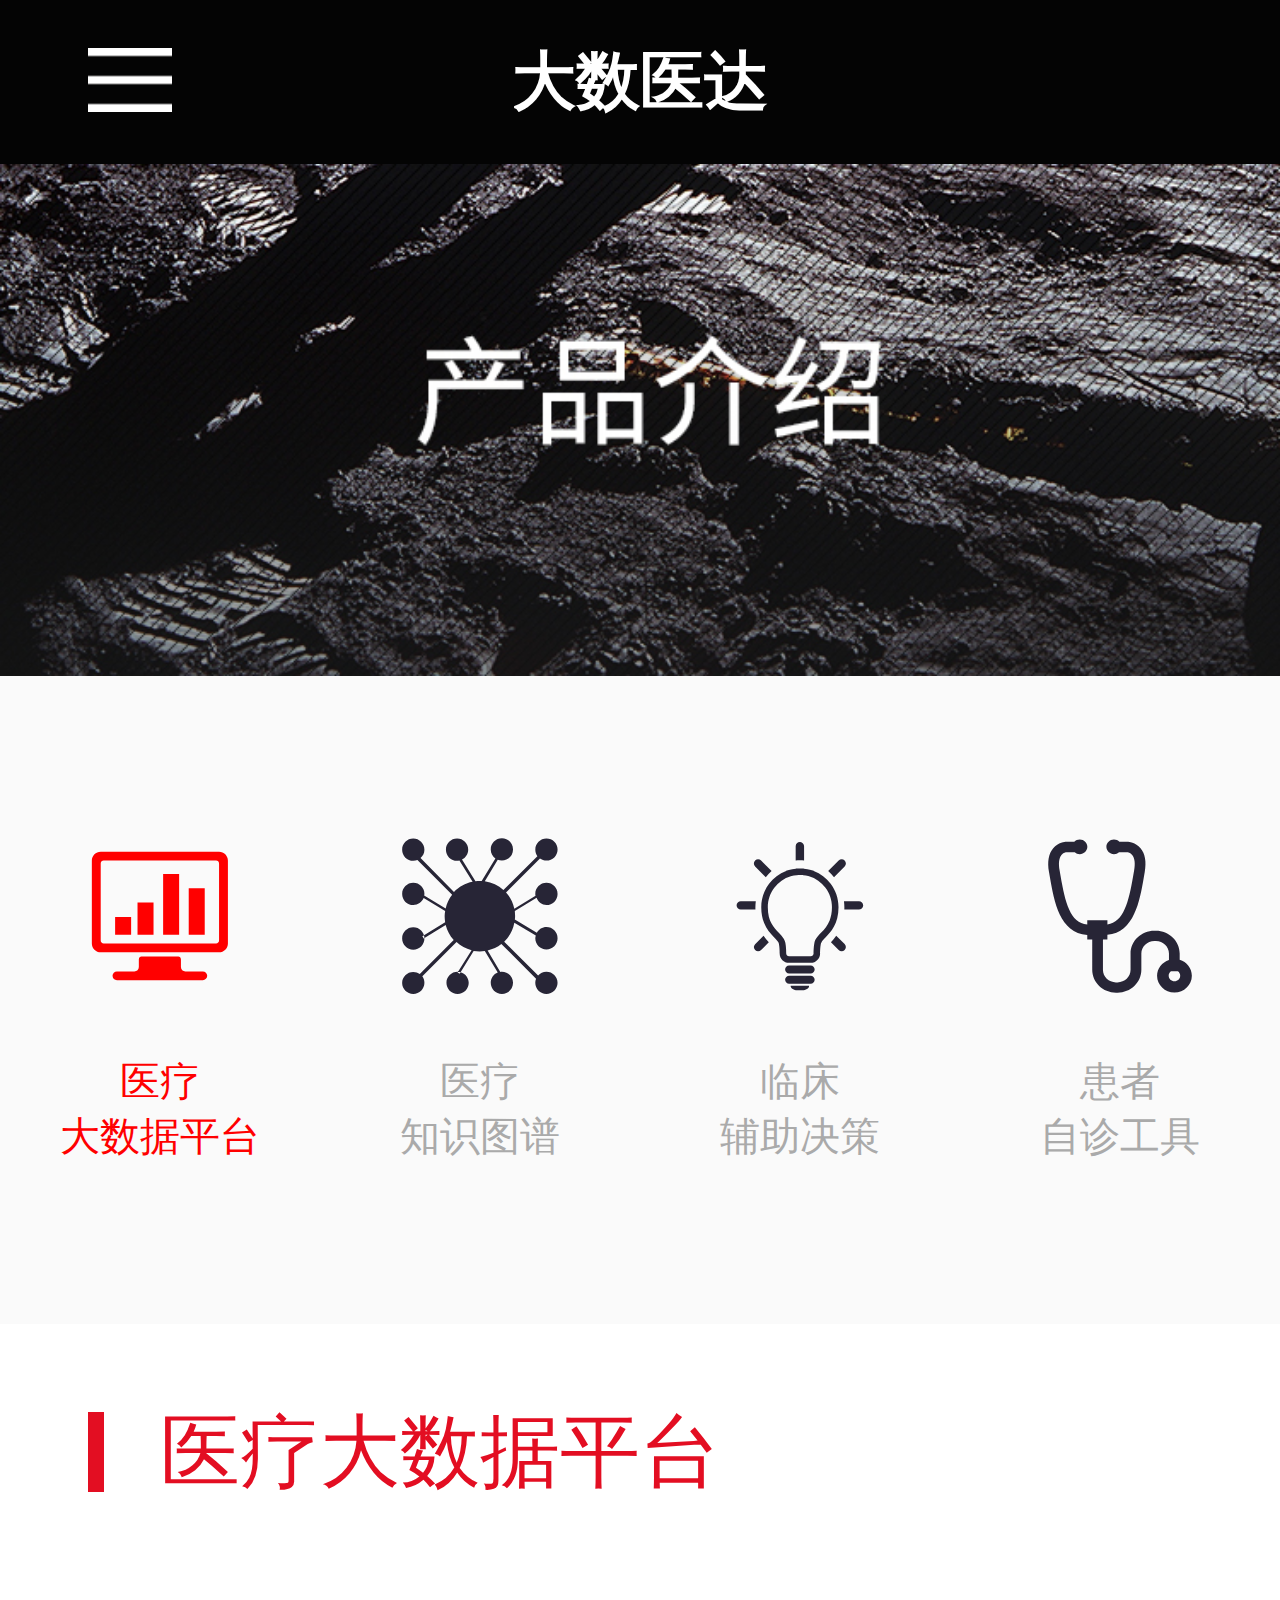
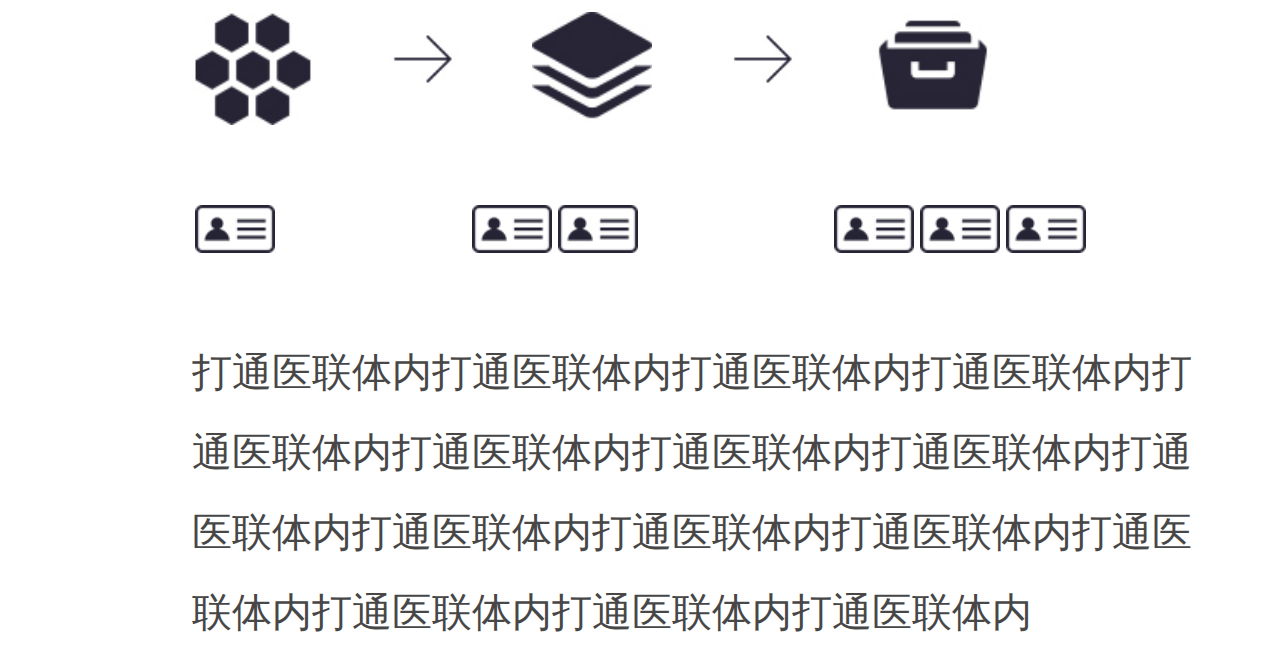
<file: pro_intro.html>
<!DOCTYPE html>
<html lang="en">
<head>
	<meta charset="UTF-8">
    <meta name="viewport" content="width=device-width user-scalable=0" >
	<title>Document</title>
	<link rel="stylesheet" type="text/css" href="css/base.css">
	<link rel="stylesheet" type="text/css" href="css/pro_intro.css">
</head>
<body>
	<header class="header">
		<div class="nav"></div>
		<h1>大数医达</h1>
	</header>
	<div id="pro_intro">
		<img src="img/pro_header.png" alt="">
	</div>
	<div class="box">
		<ul id="select">
			<li class="active">
			    <a href="javascript:;">
			        <svg  class="intr-svg" viewBox="0 0 595.3 841.9">
			            <style type="text/css">
			                .st0{fill-rule:evenodd;clip-rule:evenodd;fill:#272536;}
			            </style>
			            <g>
			                <path class="st0" d="M407.7,650.2c0-8.6-6.2-15.6-13.8-15.6H200.1c-7.6,0-13.8,7-13.8,15.6v38.9c0,12.9-10.5,23.3-23.3,23.3H71.2
				                                c-12.9,0-23.3,10.5-23.3,23.3v0c0,12.9,10.5,23.3,23.3,23.3h451.6c12.9,0,23.3-10.5,23.3-23.3v0c0-12.9-10.5-23.3-23.3-23.3h-91.7
				                                c-12.9,0-23.3-10.5-23.3-23.3V650.2L407.7,650.2L407.7,650.2 M608.3,82.9H-14.3c-25.8,0-46.7,20.9-46.7,46.7v435.8
				                                c0,25.8,20.9,46.7,46.7,46.7h622.6c25.8,0,46.7-20.9,46.7-46.7V129.6C655,103.8,634.1,82.9,608.3,82.9L608.3,82.9L608.3,82.9
				                                 M608.3,549.8c0,8.6-7,15.6-15.6,15.6H1.3c-8.6,0-15.6-7-15.6-15.6V145.1c0-8.6,7-15.6,15.6-15.6h591.5c8.6,0,15.6,7,15.6,15.6
				                                V549.8L608.3,549.8L608.3,549.8 M448.8,520h84.2V274.8h-84.2V520L448.8,520L448.8,520 M314.1,520h84.2V199.4h-84.2V520L314.1,520
				                                L314.1,520 M61.5,520h84.2v-94.3H61.5V520L61.5,520L61.5,520 M179.4,520h84.2V350.3h-84.2V520L179.4,520L179.4,520 M179.4,520
				                                L179.4,520z"></path>
			            </g>
			        </svg>
			        <p>医疗<br>大数据平台</p>
			    </a>
			</li>
			<li>
				<a href="javascript:;"class="">
	        		<svg version="1.1" class="intr-svg" x="0px" y="0px" viewBox="0 0 595.3 841.9" style="enable-background:new 0 0 595.3 841.9;" xml:space="preserve">
		                <style type="text/css">
		                    .st0{fill:#272536;}
		                </style>
		                <g>
		                    <path class="st0" d="M179.7,713.9c-32.7,0-58.6,25.9-58.6,58.6c0,32.7,25.9,58.6,58.6,58.6s58.6-25.9,58.6-58.6
		                        C238.3,741.1,212.4,713.9,179.7,713.9L179.7,713.9z M647.2,363.6c32.7,0,58.6-25.9,58.6-58.6s-25.9-58.6-58.6-58.6
		                        c-32.7,0-58.6,25.9-58.6,58.6c0,4.1,0,6.8,1.4,9.5l-111.8,68.2c-6.8-32.7-21.8-61.3-43.6-85.9l178.6-178.6
		                        c9.5,6.8,21.8,10.9,34.1,10.9c32.7,0,58.6-25.9,58.6-58.6c0-31.4-25.9-57.2-58.6-57.2c-32.7,0-58.6,25.9-58.6,58.6
		                        c0,12.3,4.1,24.5,10.9,34.1L421,284.5c-27.3-24.5-60-40.9-98.1-46.3L391,125c6.8,2.7,13.6,4.1,21.8,4.1c32.7,0,58.6-25.9,58.6-58.6
		                        s-25.9-58.6-58.6-58.6s-58.6,25.9-58.6,58.6c0,19.1,9.5,36.8,24.5,47.7l-72.2,118.6c-4.1,0-6.8,0-10.9,0c-6.8,0-13.6,0-21.8,1.4
		                        l-70.9-114.5c19.1-9.5,32.7-30,32.7-51.8c0-32.7-25.9-58.6-58.6-58.6s-58.6,25.9-58.6,58.6s25.9,58.6,58.6,58.6
		                        c4.1,0,8.2,0,12.3-1.4l69.5,111.8c-38.2,6.8-72.2,27.3-98.1,53.2L-15.2,115.5C-3,104.6,5.2,89.6,5.2,71.9
		                        c0-32.7-27.3-58.6-58.6-58.6c-32.7,0-58.6,25.9-58.6,58.6s25.9,58.6,58.6,58.6c8.2,0,15-1.4,21.8-4.1L151.1,309
		                        c-16.4,20.4-28.6,45-34.1,72.2L3.9,313.1l0,0c0-2.7,1.4-5.5,1.4-8.2c0-32.7-25.9-58.6-58.6-58.6s-58.6,25.9-58.6,58.6
		                        s25.9,58.6,58.6,58.6c24.5,0,45-15,54.5-36.8l113.1,68.2c-1.4,9.5-2.7,17.7-2.7,27.3c0,10.9,1.4,21.8,2.7,31.4L-5.5,527.1l6.8,12.3
		                        L117,468.5c8.2,30,21.8,55.9,42.3,79.1L-19.3,726.1c-9.5-6.8-21.8-10.9-34.1-10.9c-32.7,0-58.6,25.9-58.6,58.6
		                        c0,31.4,25.9,57.2,58.6,57.2s58.6-25.9,58.6-58.6c0-12.3-4.1-24.5-10.9-34.1l179.9-179.9c21.8,20.4,49.1,34.1,79.1,42.3
		                        l-73.6,117.9l10.9,6.8l73.6-120.6c10.9,1.4,20.4,2.7,31.4,2.7c9.5,0,19.1-1.4,27.3-2.7L391,718c-21.8,8.2-36.8,30-36.8,54.5
		                        c0,32.7,25.9,58.6,58.6,58.6s58.6-25.9,58.6-58.6c0-32.7-25.9-58.6-58.6-58.6c-2.7,0-5.5,0-8.2,1.4l0,0l-66.8-113.1
		                        c27.3-6.8,51.8-17.7,72.2-34.1l182.6,182.7c-2.7,6.8-4.1,15-4.1,21.8c0,32.7,25.9,58.6,58.6,58.6c32.7,0,58.6-25.9,58.6-58.6
		                        c0-32.7-25.9-58.6-58.6-58.6c-17.7,0-32.7,8.2-43.6,20.4L425,555.8c27.3-25.9,46.3-60,53.2-99.5L591.3,523c-1.4,5.5-2.7,9.5-2.7,15
		                        c0,32.7,25.9,58.6,58.6,58.6c32.7,0,58.6-25.9,58.6-58.6c0-32.7-25.9-58.6-58.6-58.6c-21.8,0-40.9,12.3-50.4,30l-115.9-69.5
		                        c1.4-6.8,1.4-13.6,1.4-20.4c0-8.2-1.4-16.4-1.4-24.5l114.5-69.5C603.6,348.6,624.1,363.6,647.2,363.6L647.2,363.6z M-53.4,598
		                        c32.7,0,58.6-25.9,58.6-58.6c0-32.7-25.9-58.6-58.6-58.6s-58.6,25.9-58.6,58.6C-112,570.7-86.1,598-53.4,598L-53.4,598z"></path>
		                </g>
		            </svg>
			        <p>医疗<br>知识图谱</p>
			    </a>
		    </li>
			<li>
			    <a href="javascript:;" class="">
			        <svg version="1.1" class="intr-svg" viewBox="0 0 595.3 841.9">
			            <style type="text/css">
			                .st0{fill-rule:evenodd;clip-rule:evenodd;fill:#272536;}
			            </style>
			            <g>
			                <path class="st0" d="M117.6,216.9c9.2-11.7,19.4-22.5,30.5-32.2c0,0,0,0,0,0l-55.2-55.2c-8.7-8.7-22.7-8.7-31.4,0
				                            c-8.7,8.7-8.7,22.7,0,31.4L117.6,216.9L117.6,216.9L117.6,216.9z M297,128.1c0.2,0,0.4,0,0.6,0c7.3,0,14.5,0.5,21.5,1.2
				                            c0,0,0,0,0,0V54.6C319.2,43,310.6,33,299,32c-13.2-1.1-24.1,9.2-24.1,22.1v75.1c0,0,0,0,0,0c7.1-0.7,14.3-1.2,21.5-1.2
				                            C296.6,128.1,296.8,128.1,297,128.1L297,128.1L297,128.1z M476.6,216.8l56-56c8.7-8.7,8.7-22.7,0-31.4c-8.6-8.7-22.7-8.7-31.4,0
				                            l-55.2,55.2c0,0,0,0,0,0C457.1,194.4,467.3,205.2,476.6,216.8L476.6,216.8L476.6,216.8z M63,374.3c0-10.7,0.9-21.2,2.1-31.6
				                            c0,0,0,0,0,0h-78.9c-12.2,0-22.2,9.9-22.2,22.2c0,12.3,9.9,22.2,22.2,22.2h77.1c0,0,0,0,0,0C63.1,382.9,63,378.6,63,374.3L63,374.3
				                            L63,374.3z M607.9,342.7H529c0,0,0,0,0,0c1.3,10.4,2.1,20.8,2.1,31.6c0,4.3-0.1,8.6-0.2,12.8c0,0,0,0,0,0h76.5
				                            c11.6,0,21.6-8.7,22.6-20.2C631.1,353.8,620.8,342.7,607.9,342.7L607.9,342.7L607.9,342.7z M488.2,524.7c-9,13.2-18.6,24.7-27.7,35
				                            c0,0,0,0,0,0l40.6,40.6c8.7,8.7,22.8,8.7,31.4,0c8.7-8.7,8.7-22.7,0-31.4L488.2,524.7L488.2,524.7L488.2,524.7z M61.5,569
				                            c-8.7,8.7-8.7,22.7,0,31.4c8.7,8.7,22.8,8.7,31.4,0l40.6-40.7c0,0,0,0,0,0c-9.2-10.3-18.7-21.7-27.7-34.9c0,0,0,0,0,0L61.5,569
				                            L61.5,569L61.5,569z M500.3,374.3c0-46-15.3-88.6-41.2-122.7c-22.7-30-53.4-53.4-89.1-67.2l0.2-1l-15.2-4.5
				                            c-11.8-3.4-24-5.8-36.5-7.1l-1.8-0.2h-0.1l-0.1,0c-6.1-0.6-12.4-1-19.1-1h-1c-6.6,0-13,0.4-19.1,1l-0.1,0l-1.8,0.2
				                            c-12.4,1.3-24.6,3.7-36.4,7.1l-14.7,4.3l0.2,1c-35.8,13.8-66.8,37.3-89.6,67.4c-25.8,34.1-41.1,76.7-41.1,122.7
				                            c0,33,5.7,60.2,14.6,82.6c13.3,33.7,33.7,56.4,50,73.7c8.2,8.6,15.4,16,20.3,22.2c5,6.3,7.4,11.2,8.1,15.1
				                            c3.6,18.9,3.9,42.6,3.9,48.7v1.7c0,27.3,22.1,49.3,49.3,49.3h114c27.3,0,49.3-22.1,49.3-49.3v-1.7c0-6,0.4-29.8,3.9-48.7
				                            c0.5-2.6,1.6-5.6,3.9-9.3c3.9-6.4,11.3-14.3,20.4-23.9c13.7-14.4,31.1-32.5,44.9-58.2C490.4,450.9,500.3,417.6,500.3,374.3
				                            L500.3,374.3L500.3,374.3z M453.7,444.3c-10.9,27.5-27.2,46.1-43,62.7c-7.9,8.3-15.6,16.1-22.3,24.6c-6.6,8.5-12.6,18.1-14.9,30
				                            c-4.3,23.2-4.5,48-4.5,55.1v1.6c0,8.2-6.7,14.9-14.9,14.9H240c-4.2,0-7.8-1.6-10.6-4.4c-2.7-2.7-4.3-6.3-4.3-10.5
				                            c0-0.2,0-0.8,0-1.7c0-7.2-0.2-31.9-4.5-55c-1.5-7.8-4.7-14.9-8.5-21.1c-6.9-10.9-15.6-19.9-24.7-29.5
				                            c-13.7-14.3-28.2-29.7-39.5-50.7c-11.3-21-19.6-47.8-19.6-86c0-38.4,12.7-73.6,34.2-101.9c21.5-28.4,51.7-49.8,86.5-60.2l4.3-1.3
				                            c8.4-2.2,17.1-3.9,25.9-4.8h0.1l1.6-0.2c5.2-0.5,10.3-0.8,15.3-0.9l0.9,0.1l0.9-0.1c5,0,10.1,0.3,15.3,0.8h-0.1l1.7,0.2h0
				                            c8.9,0.9,17.5,2.6,25.9,4.8l4.4,1.3c34.9,10.4,65.1,31.8,86.5,60.2c21.4,28.4,34.1,63.6,34.1,101.9
				                            C465.8,403.4,460.9,425.9,453.7,444.3L453.7,444.3L453.7,444.3z M318.4,171.8L318.4,171.8L318.4,171.8L318.4,171.8z M275.6,171.8
				                            L275.6,171.8C275.6,171.8,275.6,171.8,275.6,171.8L275.6,171.8L275.6,171.8z M353.6,681.2H240.5c-11.7,0-21.2,9.5-21.2,21.2
				                            c0,11.7,9.5,21.2,21.2,21.2h113.1c11.7,0,21.2-9.5,21.2-21.2C374.8,690.6,365.3,681.2,353.6,681.2L353.6,681.2z M353.6,734.7H241
				                            c-11.9,0-22,9.8-21.7,21.7c0.3,11.5,9.7,20.7,21.2,20.7h113.1c11.7,0,21.2-9.5,21.2-21.2C374.8,744.2,365.3,734.7,353.6,734.7
				                            L353.6,734.7z M306.9,788.6h-58.2c0,0,0,0,0,0c0,0.6-0.1,1.2-0.1,1.9c0,11.7,18,21.2,34.6,21.2h27.6c16.7,0,34.6-9.5,34.6-21.2
				                            c0-0.7-0.1-1.3-0.1-1.9c0,0,0,0,0,0H306.9L306.9,788.6L306.9,788.6z"></path>
			            </g>
			        </svg>
		        	<p>临床<br>辅助决策</p>
			    </a>
			</li>
			<li>
			    <a href="javascript:;" class="">
			        <svg class="intr-svg" viewBox="0 0 595.3 841.9">
			            <style type="text/css">
			                .st0{fill-rule:evenodd;clip-rule:evenodd;fill:#272536;}
			            </style>
			            <g>
			                <path class="st0" d="M611.7,651.5v-32.6c0-66.4-56.2-120.5-125.2-120.5h-8.1c-69,0-125.2,54.1-125.2,120.5v85.5
				                            c0,36.4-30.8,66.1-68.6,66.1h-8.1c-37.8,0-68.6-29.6-68.6-66.1V544.3h23.4V520c141.1-12.6,170.1-178.6,191.3-300.6
				                            c1.7-9.6,3.3-19,5-28.2c9.9-54.9,2.6-97.4-21.9-126.3c-26.9-31.8-63.4-33.9-67.5-34l-43.6,0c-7.2-7.3-17.4-12-28.8-12
				                            c-22,0-39.8,17.1-39.8,38.3c0,21.1,17.8,38.3,39.8,38.3c10.4,0,19.7-3.9,26.8-10.1h43.9c1.6,0.2,15.2,2,25.3,14
				                            c13.5,15.9,16.9,44.5,10.1,82.6c-1.7,9.3-3.3,18.8-5,28.5c-23.8,136.7-49.2,242.8-135.5,254.8v-22h-106v22.6
				                            C35.2,457.1,9.2,349.6-15,210.4c-1.7-9.7-3.4-19.3-5-28.5c-6.8-37.6-3.5-65.9,9.5-82c10.3-12.7,24.4-14.5,25.9-14.6h43.9
				                            c7.1,6.2,16.4,10.1,26.8,10.1c22,0,39.7-17.1,39.7-38.3C125.8,36,108,18.9,86,18.9c-11.3,0-21.5,4.6-28.8,12H14.6l-0.9,0
				                            C9.6,31-27,33.1-53.8,64.9c-24.4,28.9-31.8,71.4-21.9,126.3c1.7,9.2,3.3,18.6,5,28.2c21.5,123.3,50.8,291.7,196.1,300.9v23.9h26.1
				                            v160.2c0,66.4,56.2,120.5,125.2,120.5h8.1c69,0,125.2-54.1,125.2-120.5v-85.5c0-36.4,30.8-66.1,68.6-66.1h8.1
				                            c37.8,0,68.6,29.6,68.6,66.1V652c-36.3,11.7-62.6,44.6-62.6,83.5c0,48.7,41,88.1,91.5,88.1c50.6,0,91.5-39.4,91.5-88.1
				                            C675.7,696.1,648.8,662.8,611.7,651.5L611.7,651.5 M584.1,764.7c-16.7,0-30.3-13-30.3-29.1c0-9.6,4.9-18,12.3-23.3h36
				                            c7.4,5.3,12.3,13.7,12.3,23.3C614.4,751.7,600.9,764.7,584.1,764.7L584.1,764.7 M584.1,764.7L584.1,764.7z"></path>
			            </g>
			        </svg>
		        	<p>患者<br>自诊工具</p>
			    </a>
			</li>
		</ul>
		<div id="op_par">
			<ul id="options" class="clearfix">
				<li class="fl">
					<div class="clearfix"><em class="line fl"></em><span class="fl">医疗大数据平台</span></div>
					<div class="icons">
						<img class="icon" src="img/001.png" alt="">
						<img class="arrow" src="img/arrow.png" alt="">
						<img class="icon" src="img/002.png" alt="">
						<img class="arrow" src="img/arrow.png" alt="">
						<img class="icon" src="img/003.png" alt="">
					</div>
					<div class="cards clearfix">
						<div>
							<img src="img/card.png" alt="">
						</div>
						<div>
							<img src="img/card.png" alt="">
							<img src="img/card.png" alt="">
						</div>
						<div>
							<img src="img/card.png" alt="">
							<img src="img/card.png" alt="">
							<img src="img/card.png" alt="">
						</div>
					</div>
					<p>
						打通医联体内打通医联体内打通医联体内打通医联体内打通医联体内打通医联体内打通医联体内打通医联体内打通医联体内打通医联体内打通医联体内打通医联体内打通医联体内打通医联体内打通医联体内打通医联体内
					</p>
				</li>
				<li class="fl">
					<div class="clearfix"><em class="line fl"></em><span class="fl">医疗知识图谱</span></div>
					<div class="icons">
						<img class="icon" src="img/001.png" alt="">
						<img class="arrow" src="img/arrow.png" alt="">
						<img class="icon" src="img/002.png" alt="">
						<img class="arrow" src="img/arrow.png" alt="">
						<img class="icon" src="img/003.png" alt="">
					</div>
					<div class="cards clearfix">
						<div>
							<img src="img/card.png" alt="">
						</div>
						<div>
							<img src="img/card.png" alt="">
							<img src="img/card.png" alt="">
						</div>
						<div>
							<img src="img/card.png" alt="">
							<img src="img/card.png" alt="">
							<img src="img/card.png" alt="">
						</div>
					</div>
					<p>
						打通医联体内打通医联体内打通医联体内打通医联体内打通医联体内打通医联体内打通医联体内打通医联体内打通医联体内打通医联体内打通医联体内打通医联体内打通医联体内打通医联体内打通医联体内打通医联体内
					</p>
				</li>
				<li class="fl">
					<div class="clearfix"><em class="line fl"></em><span class="fl">临床辅助</span></div>
					<div class="icons">
						<img class="icon" src="img/001.png" alt="">
						<img class="arrow" src="img/arrow.png" alt="">
						<img class="icon" src="img/002.png" alt="">
						<img class="arrow" src="img/arrow.png" alt="">
						<img class="icon" src="img/003.png" alt="">
					</div>
					<div class="cards clearfix">
						<div>
							<img src="img/card.png" alt="">
						</div>
						<div>
							<img src="img/card.png" alt="">
							<img src="img/card.png" alt="">
						</div>
						<div>
							<img src="img/card.png" alt="">
							<img src="img/card.png" alt="">
							<img src="img/card.png" alt="">
						</div>
					</div>
					<p>
						打通医联体内打通医联体内打通医联体内打通医联体内打通医联体内打通医联体内打通医联体内打通医联体内打通医联体内打通医联体内打通医联体内打通医联体内打通医联体内打通医联体内打通医联体内打通医联体内
					</p>
				</li>
				<li class="fl">
					<div class="clearfix"><em class="line fl"></em><span class="fl">患者自诊工具</span></div>
					<div class="icons">
						<img class="icon" src="img/001.png" alt="">
						<img class="arrow" src="img/arrow.png" alt="">
						<img class="icon" src="img/002.png" alt="">
						<img class="arrow" src="img/arrow.png" alt="">
						<img class="icon" src="img/003.png" alt="">
					</div>
					<div class="cards clearfix">
						<div>
							<img src="img/card.png" alt="">
						</div>
						<div>
							<img src="img/card.png" alt="">
							<img src="img/card.png" alt="">
						</div>
						<div>
							<img src="img/card.png" alt="">
							<img src="img/card.png" alt="">
							<img src="img/card.png" alt="">
						</div>
					</div>
					<p>
						打通医联体内打通医联体内打通医联体内打通医联体内打通医联体内打通医联体内打通医联体内打通医联体内打通医联体内打通医联体内打通医联体内打通医联体内打通医联体内打通医联体内打通医联体内打通医联体内
					</p>
				</li>
			</ul>
		</div>
	</div>
	<div class="pop">
		<div class="p-header">
			<div class="close"></div>
			<h1>大数医达</h1>
		</div>
		<div class="bg"></div>
		<ul>
			<li>
				<a href="index.html">首页</a>
				<hr>
			</li>
			<li>
				<a href="pro_intro.html">产品介绍</a>
				<hr>
			</li>
			<li>
				<a href="index.html#call">联系我们</a>
			</li>
		</ul>
	</div>
</body>
<script src="js/swiper.jquery.min.js"></script>
<script src="js/zepto.min.js"></script>
<script src="js/pro_intro.js"></script>
<script src="js/fx.js"></script>
<script src="js/selector.js"></script>
</html>
</file>
<file: css/base.css>
*{ margin: 0; padding: 0; text-decoration: none; list-style: none; font-family: 'Microsoft Yahei'; }
img{ vertical-align: top;
    border:none; }
a{color: #ccc;}
.fl{ float: left; }
.fr{ float: right; }
.clearfix:after { content: ''; display: block; clear: both; }
.clearfix{ zoom:1;}
</file>
<file: css/pro_intro.css>
html {
    font-size: 20px;
}


/*固顶条*/

header {
    height: 2.05rem;
    width: 100%;
    background: #040404;
    position: relative;
}

header .nav {
    height: 0.8rem;
    width: 1.05rem;
    background: url("../img/icon1.png") no-repeat;
    -webkit-background-size: cover;
    background-size: cover;
    ;
    position: absolute;
    left: 1.1rem;
    top: 0.597rem;
}

header h1 {
    font-size: 0.8rem;
    text-align: center;
    line-height: 2.05rem;
    color: #fff;
}


/*跳转列表*/

.pop {
    width: 100%;
    height: 100%;
    position: fixed;
    left: 0;
    top: 0;
    z-index: 3;
    display: none;
}

.pop .bg {
    width: 100%;
    height: 100%;
    background: #000;
    opacity: 0.8;
}

.pop ul {
    padding-top: 2rem;
    width: 100%;
    height: 100%;
    position: absolute;
    left: 0;
    top: 0;
}

.pop ul li {
    width: 60%;
    line-height: 2rem;
    text-align: center;
    margin: 0 auto;
}

.pop ul li hr {
    background: #fff;
}

.pop ul li a {
    color: #fff;
    text-decoration: none;
    font-size: 0.8rem;
}

.pop .close {
    height: 1rem;
    width: 1.05rem;
    background: url("../img/close.png") no-repeat;
    -webkit-background-size: contain;
    background-size: contain;
    ;
    position: absolute;
    left: 1.1rem;
    top: 0.597rem;
    z-index: 11;
}

.pop .p-header {
    height: 2.05rem;
    width: 100%;
    background: #040404;
    position: relative;
}

.pop .p-header h1 {
    font-size: 0.8rem;
    text-align: center;
    line-height: 2.05rem;
    color: #fff;
}


/*选项卡*/

#pro_intro img {
    width: 100%;
    height: auto;
}

#select {
    background: #fafafa;
    text-align: center;
    font-size: 0.5rem;
    display: -webkit-box;
    padding: 2rem 0;
}

#select li {
    -webkit-box-flex: 1;
}

#select a {
    width: 100%;
    margin: 0;
    color: #aaa;
}

.active .intr-svg .st0 {
    fill: red
}

.active p {
    color: red;
}

.intr-svg {
    width: 3rem;
    height: 2rem;
    margin-bottom: 0.6rem;
}

#op_par {
    width: 100%;
    overflow: hidden;
}

#options {
    color: #474747;
    line-height: 1rem;
    width: 400%;
}

#options li {
    padding: 1.1rem 0 0 1.1rem;
    width: calc(25% - 1.1rem);
}

#options .line {
    display: block;
    height: 1rem;
    margin-right: 0.7rem;
    border-left: 0.2rem solid #e30e22;
}

#options span {
    color: #e30e22;
}

#options p {
    font-size: 0.5rem;
    margin: 1rem 1rem 0 1.3rem;
}

#options .icons {
    margin: 1.5rem 0 1rem 1.3rem;
}

#options .icon {
    width: 1.5rem;
}

#options .arrow {
    width: 1.25rem;
    margin: 0 0.5rem;
}

#options .cards {
    margin-left: 1.3rem;
    display: -webkit-box;
}

#options .cards div {
    -webkit-box-flex: 1;
}

#options .cards img {
    width: 1rem;
    float: left;
    margin: 0 3px;
}
</file>
